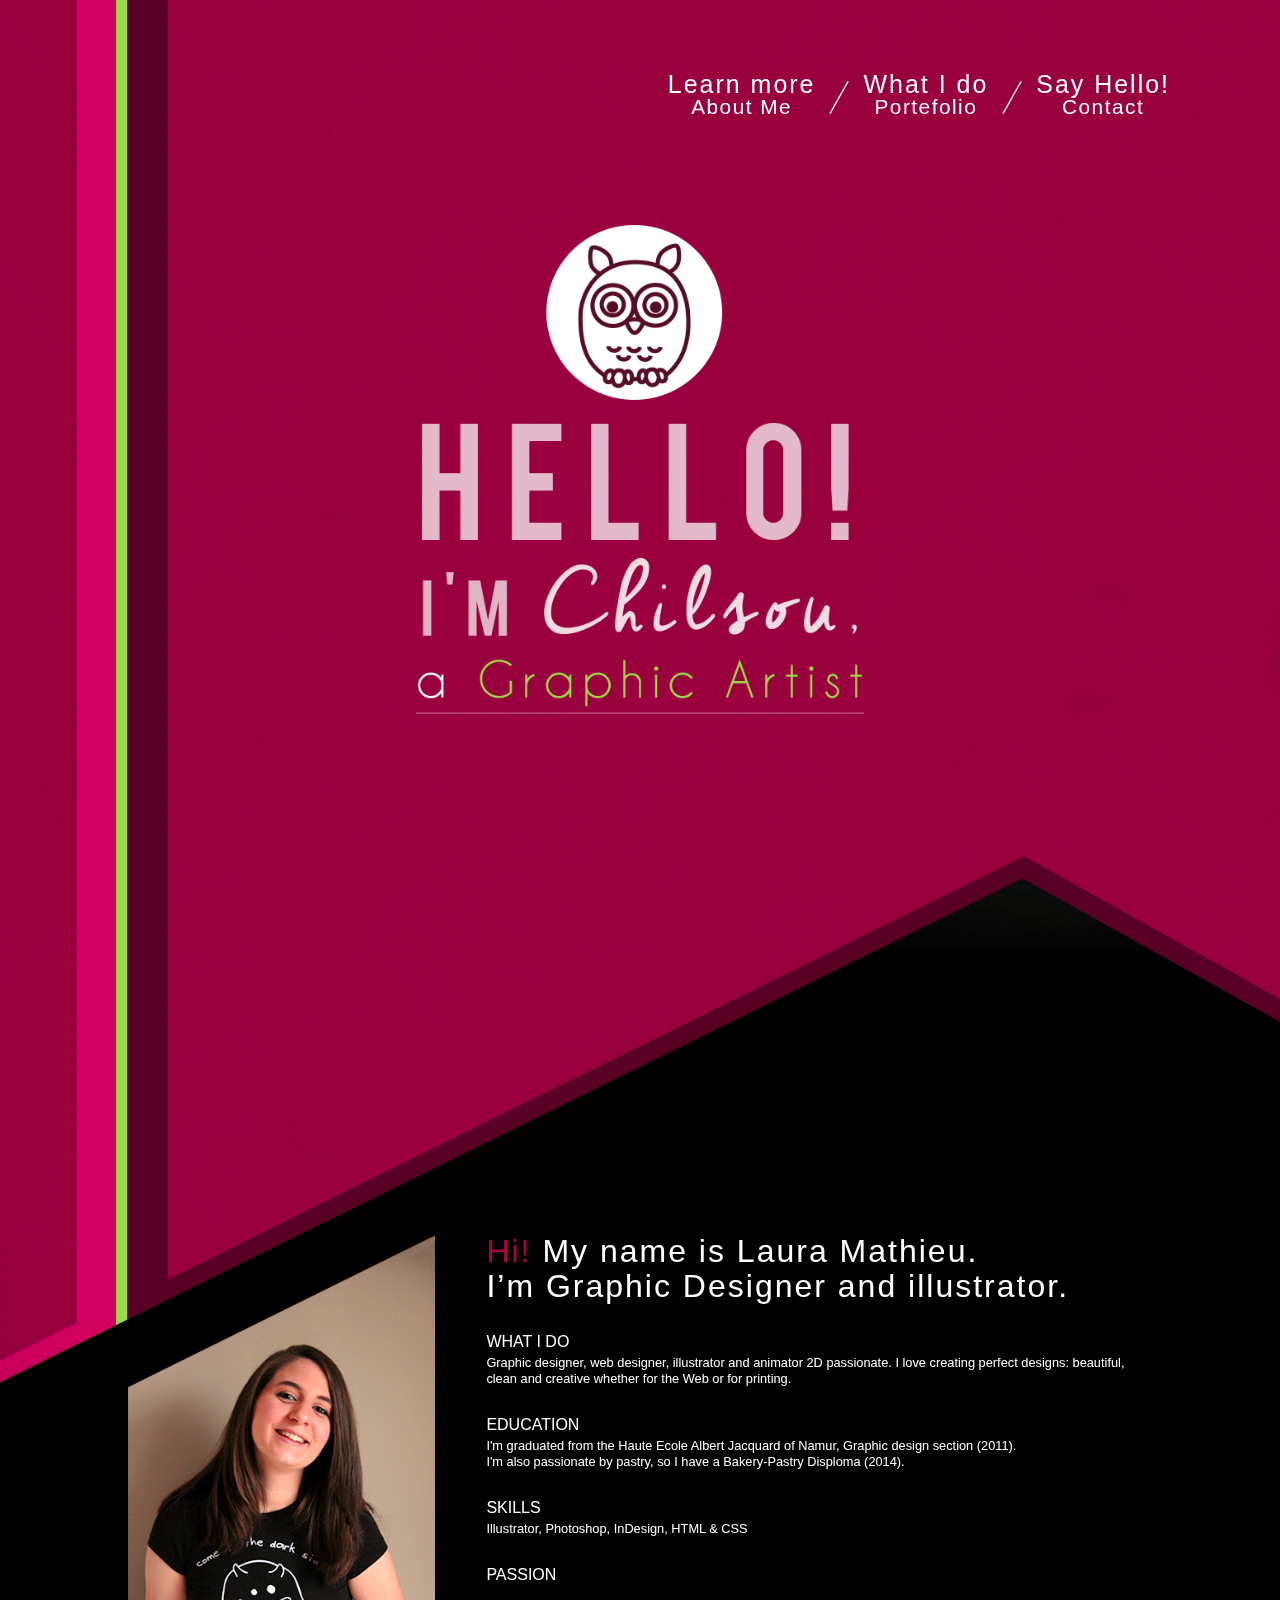
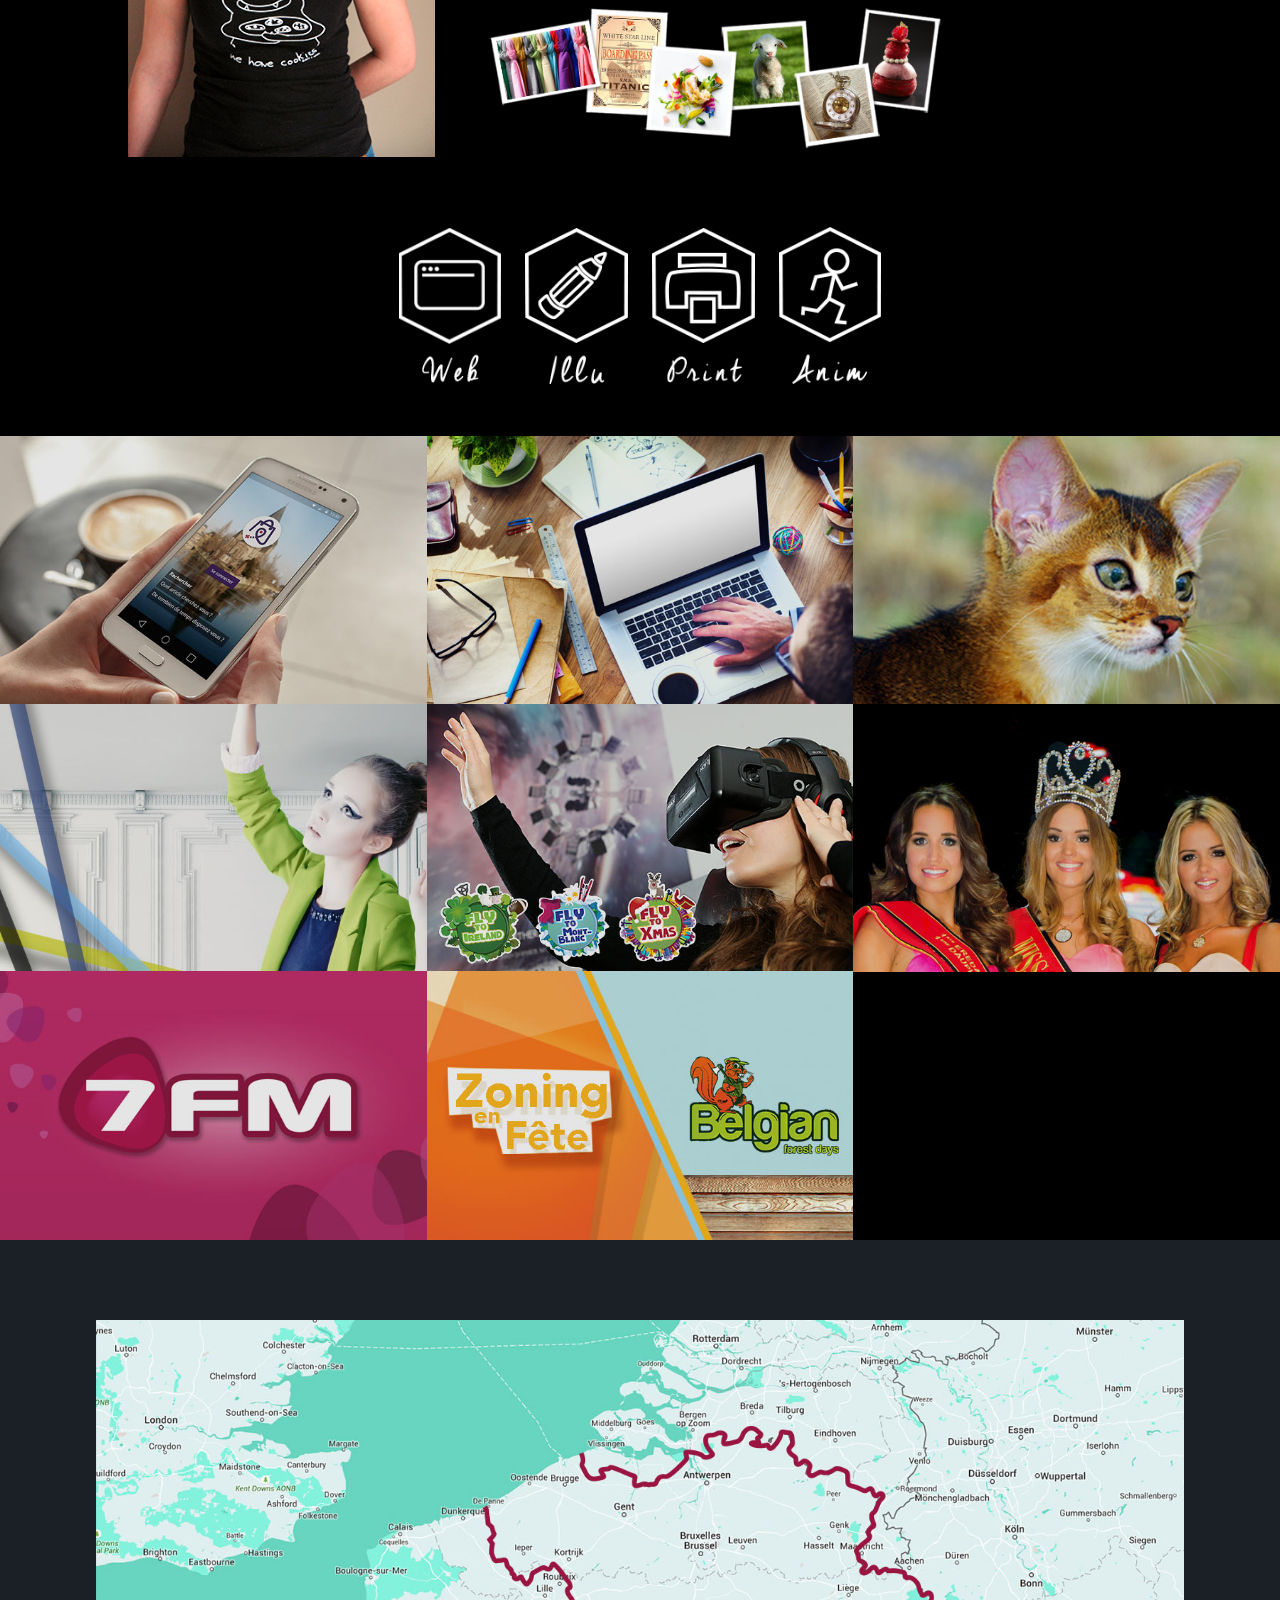
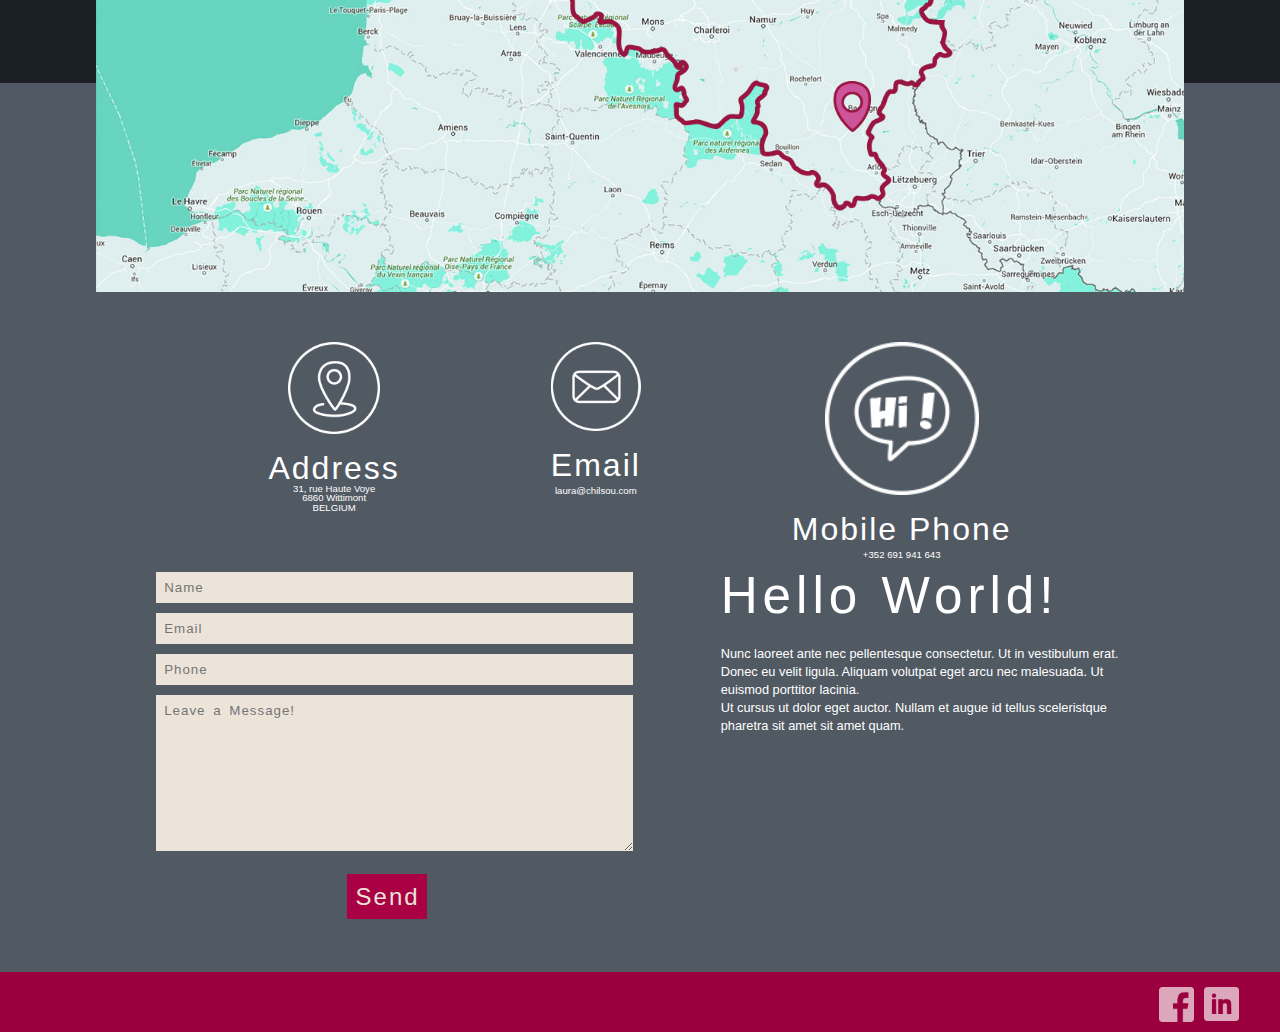
<file: index.html>
<!DOCTYPE html>
<html>
<head>
	<meta charset= "utf-8"/>
  <link rel="normalize" type="text/css" href="normalize.css">
  <link rel="stylesheet" type="text/css" href="chilsou.css">
  <script type="text/javascript" src="http://ajax.googleapis.com/ajax/libs/jquery/1.7.1/jquery.min.js"></script>

	<title>Chilsou Portefolio _ Webdesign, illustration &amp; animation</title>
</head>


<body>

<div id="wrap">
<div id="main" class="clearfix">
<header>
         

         <div id="menu">
           <nav>
             <ul>
                 <li class="main-menu"><a href="#about-me"><span>Learn more</span><br/>About Me</a></li>
                 <img src="img/navline.png" class="nav-line">
                 <li class="main-menu"><a href="#portefolio"><span>What I do</span><br/>Portefolio</a></li>
                 <img src="img/navline.png" class="nav-line">
                 <li class="main-menu"><a href="#contact"><span>Say Hello!</span><br/>Contact</a></li>
             </ul>
           </nav>
         </div>

         <div id="homecenter">
            <img src="img/homepagecenter.png" alt="" id="logochilsou">
         </div>

         <div>
            <img src="img/background.png" alt="Background Picture" id="background-index">
         </div>

         <div>
            <img src="img/aboutme.png" id="aboutme-background" alt="background description Laura Mathieu">
         </div>



</header>

     <div class="clear"></div> 







                                        <!-- ABOUT ME -->


    <section id="about-me">
         
        
         
         <div id="personnal-description">
                

                <div id="contain-description">

                   <div>
                          <img src="img/laura.png" alt="Laura Mathieu" id="personnal-picture">
                   </div> 
                   
                   <div id="description">
                         <h2><span>Hi!</span> My name is Laura Mathieu.<br/>
                             I’m Graphic Designer and illustrator.</h2>

                         <h3>WHAT I DO</h3>
                         <p>Graphic designer, web designer, illustrator and animator 2D passionate.
                         I love creating perfect designs: beautiful, clean and creative whether for the Web or for printing.</p>


                         <h3>EDUCATION</h3> 
                         <p>I'm graduated from the Haute Ecole Albert Jacquard of Namur, Graphic design section (2011).<br/>
                         I'm also passionate by pastry, so I have a Bakery-Pastry Disploma (2014).</p>


                         <h3>SKILLS</h3>
                         <p>Illustrator, Photoshop, InDesign, HTML & CSS </p>

                         <div class="none">
                             <h3>PASSION</h3>
                             <img src="img/passion.png" alt="Passions" id="passion">
                         </div>
                   </div>

                </div>
         </div>
    </section>

     <div class="clear"></div> 



                                        <!-- PORTEFOLIO -->

    <section id="portefolio">

                <div id="picto-presentation">
                    <a href="#picto-presentation"><img src="img/web.png" alt="Picto Web" class="picto-portefolio"></a>
                    <a href="#picto-presentation"><img src="img/illustration.png" alt="Picto Web" class="picto-portefolio"></a>
                    <a href="#picto-presentation"><img src="img/print.png" alt="Picto Web" class="picto-portefolio"></a>
                    <a href="#picto-presentation"><img src="img/animation.png" alt="Picto Web" class="picto-portefolio"></a>
                </div>


     <div class="clear"></div>

            <section id="box-portefolio">
                <a href="emptio.html" class="box">
                    <div class="boxinner">
                        <div class="box-black-filter"></div>
                        <img src="img/emptio.jpg">
                        <div class="titlebox">
                            <p>Emptio</p>
                            <p class="box-date">2015</p>
                            <img src="img/boxweb.png" alt="Print picto" class="titlebox-picto">
                        </div>
                    </div>
                </a> 

                <a href="doapps.html" class="box">
                    <div class="boxinner">
                        <img src="img/doapps.jpg">
                        <div class="titlebox">
                            <p>Do apps</p>
                            <p class="box-date">2015</p>
                            <img src="img/boxwebprint.png" alt="Web picto" class="titlebox-2picto">
                        </div>
                    </div>
                </a>

                <a href="olipide.html" class="box">
                    <div class="boxinner">
                        <img src="img/olipide.jpg">
                        <div class="titlebox">
                            <p>Joyaux d'Olipide</p>
                            <p class="box-date">2014</p>
                            <img src="img/boxweb.png" alt="Print picto" class="titlebox-picto">
                        </div>
                    </div>
                </a>

                <a href="catalogueplg.html" class="box">
                    <div class="boxinner">
                        <img src="img/plg.jpg">
                        <div class="titlebox">
                            <p>Catalogue PLG</p>
                            <p class="box-date">2014</p>
                            <img src="img/boxprint.png" alt="Print picto" class="titlebox-picto">
                        </div>
                    </div>
                </a>

                <a href="flyto.html" class="box">
                    <div class="boxinner">
                        <img src="img/oculus.jpg">
                        <div class="titlebox">
                            <p>Fly to ...</p>
                            <p class="box-date">2014</p>
                            <img src="img/boxilluprint.png" alt="Web picto" class="titlebox-picto">
                        </div>
                    </div>
                </a>

                <a href="miss.html" class="box">
                    <div class="boxinner">
                        <img src="img/miss.jpg">
                        <div class="titlebox">
                            <p>Catalogue Miss 2015</p>
                            <p class="box-date">2014</p>
                            <img src="img/boxprint.png" alt="Print picto" class="titlebox-picto">
                        </div>
                    </div>
                </a>

                 <a href="7fm.html" class="box">
                    <div class="boxinner">
                        <img src="img/7fm.jpg">
                        <div class="titlebox">
                            <p>7FM</p>
                            <p class="box-date">2014</p>
                            <img src="img/boxprint.png" alt="Web picto" class="titlebox-picto">
                        </div>
                    </div>
                </a>

                <a href="zoning.html" class="box">
                    <div class="boxinner">
                        <img src="img/zoning.jpg">
                        <div class="titlebox">
                            <p>Forest Days &amp; Zoning</p>
                            <p class="box-date">2014</p>
                            <img src="img/boxilluprint.png" alt="Print picto" class="titlebox-picto">
                        </div>
                    </div>
                </a>

            
            </section>


        
     <div class="clear"></div>     
            
    </section>

             <div class="clear"></div> 









                                        <!-- CONTACT -->

    <section id="contact">


                <div id="map">
                   <a href="https://www.google.be/maps/place/Rue+Haute+Voye+31,+6860+L%C3%A9glise/@49.8125921,5.5265388,15z/data=!4m2!3m1!1s0x47ea9eb09aff30ad:0x6d62c058e80dcdc5?hl=fr" target="_blank"><img src="img/map.jpg" alt="Map Chilsou situation" id="map-img"><img src="img/map2.jpg" alt="Map Chilsou situation" id="map-img-max-width700"></a>
                </div> 


                <section id="coordinates">
                  <div class="coordinates">
                    <img src="img/place.png" alt="Picto Place" class="picto-coordinates">
                    <div class="contain-coordinates">
                          <h3>Address</h3>
                          <p>31, rue Haute Voye<br/>
                          6860 Wittimont<br/>
                          <strong>belgium</strong></p>
                    </div>
                  </div>

                  <div class="coordinates">
                    <img src="img/mail.png" alt="Picto Mail" class="picto-coordinates">
                    <div class="contain-coordinates">
                           <h3>Email</h3>
                           <a href="mailto:laura@chilsou.com">laura@chilsou.com</a>
                    </div>
                  </div>

                  <div class="coordinates">
                    <img src="img/phone.png" alt="Picto Phone" class="picto-coordinates">
                    <div class="contain-coordinates">
                           <h3>Mobile Phone</h3>
                           <a href="tel:00352691941643">+352 691 941 643</a>
                    </div>
                  </div>
                </section>


                 <div class="clear"></div> 


                <section id="contact-form">

                    <div>

                        <article>
                            <h2>Hello World!</h2>
                                <p>Nunc laoreet ante nec pellentesque consectetur. Ut in vestibulum erat. 
                                Donec eu velit ligula. Aliquam volutpat eget arcu nec malesuada. Ut euismod porttitor lacinia.</p>
        
                                <p>Ut cursus ut dolor eget auctor. Nullam et augue id tellus sceleristque pharetra sit amet sit amet quam.</p>
                       </article>

                       <form method="post" action="traitement.php" >
    
                            <p class="formulaire">
                              <label for="name">name</label>
                              <input type="text" name="name" class="form" placeholder="Name" required/>
                            </p>
    
                            <p class="formulaire">
                              <label for="email">email</label>
                              <input type="email" name="email" class="form" placeholder="Email" required/>
                            </p>
    
                            <p class="formulaire">
                              <label for="phone">phone</label>
                              <input type="tel" name="phone" class="form" placeholder="Phone"/>
                            </p>
    
                            <p class="formulaire">
                              <label for="comment">comment</label>
                              <textarea name="comment" class="form" placeholder="Leave a Message!" required></textarea>
                            </p>
    
                            <p><button type="submit" value="Send" id="contact-form-button">Send</button></p>
    
                       </form>
                    

                     

                    </div>
                </section>
    </section>


 <div class="clear"></div> 
            
<footer id="footer">

                <div id="footer-informations">
          
                    <div class="footer-contact-informations">
                       <a href="https://www.facebook.com/laura.mathieu"><img src="img/facebook.png" alt="Facebook" class="social-network"></a>
                    </div>

                    <div class="footer-contact-informations">
                       <a href="https://www.linkedin.com/profile/view?id=89743102"><img src="img/linkedin.png" alt="Linkedin" class="social-network"></a> 
                    </div>
                </div>
</footer>

<script type="text/javascript">
$(function() {
  $('a[href*=#]:not([href=#])').click(function() {
    if (location.pathname.replace(/^\//,'') == this.pathname.replace(/^\//,'') && location.hostname == this.hostname) {
      var target = $(this.hash);
      target = target.length ? target : $('[name=' + this.hash.slice(1) +']');
      if (target.length) {
        $('html,body').animate({
          scrollTop: target.offset().top
        }, 1000);
        return false;
      }
    }
  });
});
</script>


</div>
</div>
<script>
  (function(i,s,o,g,r,a,m){i['GoogleAnalyticsObject']=r;i[r]=i[r]||function(){
  (i[r].q=i[r].q||[]).push(arguments)},i[r].l=1*new Date();a=s.createElement(o),
  m=s.getElementsByTagName(o)[0];a.async=1;a.src=g;m.parentNode.insertBefore(a,m)
  })(window,document,'script','//www.google-analytics.com/analytics.js','ga');

  ga('create', 'UA-63941152-1', 'auto');
  ga('send', 'pageview');

</script>

</body>
</html>
</file>
<file: chilsou.css>
/* http://meyerweb.com/eric/tools/css/reset/ 
   v2.0 | 20110126
   License: none (public domain)
*/

html, body, div, span, applet, object, iframe,
h1, h2, h3, h4, h5, h6, p, blockquote, pre,
a, abbr, acronym, address, big, cite, code,
del, dfn, em, img, ins, kbd, q, s, samp,
small, strike, strong, sub, sup, tt, var,
b, u, i, center,
dl, dt, dd, ol, ul, li,
fieldset, form, label, legend,
table, caption, tbody, tfoot, thead, tr, th, td,
article, aside, canvas, details, embed, 
figure, figcaption, footer, header, hgroup, 
menu, nav, output, ruby, section, summary,
time, mark, audio, video {
	margin: 0;
	padding: 0;
	border: 0;
	font-size: 100%;
	font: inherit;
	vertical-align: baseline;
}
/* HTML5 display-role reset for older browsers */
article, aside, details, figcaption, figure, 
footer, header, hgroup, menu, nav, section {
	display: block;
}
body {
	line-height: 1;
}

blockquote, q {
	quotes: none;
}
blockquote:before, blockquote:after,
q:before, q:after {
	content: '';
	content: none;
}
table {
	border-collapse: collapse;
	border-spacing: 0;
}


@font-face {
    font-family: 'bebasregular';
    src: url('BEBAS___-webfont.eot');
    src: url('BEBAS___-webfont.eot?#iefix') format('embedded-opentype'),
         url('BEBAS___-webfont.woff') format('woff'),
         url('BEBAS___-webfont.ttf') format('truetype'),
         url('BEBAS___-webfont.svg#bebasregular') format('svg');
    font-weight: normal;
    font-style: normal;
}

@font-face {
    font-family: 'jenna_sueregular';
    src: url('jennasue-webfont.eot');
    src: url('jennasue-webfont.eot?#iefix') format('embedded-opentype'),
         url('jennasue-webfont.woff2') format('woff2'),
         url('jennasue-webfont.woff') format('woff'),
         url('jennasue-webfont.ttf') format('truetype'),
         url('jennasue-webfont.svg#jenna_sueregular') format('svg');
    font-weight: normal;
    font-style: normal;

}


@font-face {
    font-family: 'cheddar_jackregular';
    src: url('cheddar_jack-webfont.eot');
    src: url('cheddar_jack-webfont.eot?#iefix') format('embedded-opentype'),
         url('cheddar_jack-webfont.woff2') format('woff2'),
         url('cheddar_jack-webfont.woff') format('woff'),
         url('cheddar_jack-webfont.ttf') format('truetype'),
         url('cheddar_jack-webfont.svg#cheddar_jackregular') format('svg');
    font-weight: normal;
    font-style: normal;

}


.wrap 
{
    margin-right: 0 auto;
    overflow: hidden;
}

.clear
{
	clear: both;
}

body
{
	background-color: black;
}

#aboutme-background
{
	position: fixed;
	top: 0;
	width: 100%;
}

strong
{
	text-transform: uppercase;
}





#background-index
{
	width: 100%;
	position: relative;
	z-index: 2;
}

#menu
{
	position: absolute;
	z-index: 4;
	right: 0;
	margin-right: 100px;
	margin-top: 8vh;
}

#menu a 
{
	color: white;
	text-decoration: none;
	font-size: 1.3em;
	font-family: bebas, Verdana, Arial, sans-serif;
	letter-spacing: 1.5px;
	cursor: pointer;
}

#menu span 
{
    font-family: jennasue, Verdana, Arial, sans-serif;
    letter-spacing: 2px;
    font-size: 1.2em;
}

#menu li 
{
	display: inline-block;
	height: 50px;
	right: 0;
	margin: 0 10px;
	text-align: center;
}

#logochilsou
{
	position: absolute;
	z-index: 3;
	margin: 0 auto;
	width: 35vw;
	left: 0;
	right: 0;
	margin: 25vh auto 0;
}

@media screen and (max-width: 1000px)
{
	#menu
	{
		margin-right: 80px;
		margin-top: 6vh;
	}

	#menu a 
	{
		font-size: 1em;
	}

}

@media screen and (max-width: 750px)
{
	#menu
	{
		margin-right: 40px;
		margin-top: 5vh;
	}

	#menu a 
	{
		font-size: 0.8em;
	}
}

@media screen and (max-width: 550px)
{
	#menu span 
	{
		display: none;
	}

	#menu
	{
		margin-right: 30px;
		margin-top: 0vh;
	}

	#menu li 
	{
		margin: 0 5px;
	}

	.nav-line
	{
		display: none;
	}
}

@media screen and (max-width: 950px) and (min-height: 900px)
{
	#logochilsou
	{
		margin: 20vh auto 0;
	}
}

@media screen and (max-width: 750px) and (min-height: 500px)
{
	#logochilsou
	{
		margin: 15vh auto 0;
	}
}

@media screen and (max-width: 550px) and (min-height: 800px)
{
	#logochilsou
	{
		margin: 10vh auto 0;
	}
}

/************************************ABOUT ME*************************************/

#personnal-picture
{
	width: 30%;
	float: left;
	margin: 0 5% 2% 0;
	max-width: 350px;
}

#personnal-description
{
	color: white;
	font-family: Verdana, Arial, sans-serif;
}

#personnal-description h2
{
	font-family: bebas, Verdana, Arial, sans-serif;
	font-size: 2.5em;
	letter-spacing: 2px;
	margin-bottom: 30px;
	line-height: 45px;
}

#personnal-description h2 span
{
	color: #aa0044;
}

#personnal-description h3
{
	margin-bottom: 5px;
	font-size: 1em;
}

#personnal-description p 
{
	margin-bottom: 30px;
	font-size: 0.8em;
	line-height: 16px;
}

#contain-description 
{
	position: relative;
	z-index: 2;
	width: 80%;
	margin: 0 auto;
	margin-top: -170px;
	left: 0;
	right: 0;
}

#passion
{
	display: block;
	margin-top: 20px;
}

@media screen and (max-width: 1580px)
{
	#personnal-description h2
	{
		font-size: 2.3em;
		line-height: 40px;
	}
}

@media screen and (max-width: 1430px)
{
	#passion
	{
		width: 45%;
	}

	#personnal-description h2
	{
		font-size: 2em;
		line-height: 35px;
	}
}

@media screen and (max-width: 1240px)
{
	.none
	{
		display: none;
	}

	#personnal-description h2
	{
		font-size: 1.7em;
		line-height: 30px;
	}
}

@media screen and (max-width: 1100px)
{
	#contain-description
	{
		margin-top: -140px;
	}

	#personnal-description h2
	{
		font-size: 1.5em;
	}
}

@media screen and (max-width: 940px)
{
	#contain-description
	{
		margin-top: -100px;
	}

	#personnal-description h2
	{
		font-size: 1.2em;
		line-height: 22px;
	}

	#personnal-description h3
	{
		font-size: 0.8em
	}

	#personnal-description p 
	{
		font-size: 0.7em;
		line-height: 17px;
	}
}

@media screen and (max-width: 710px)
{
	#contain-description
	{
		margin-top: -80px;
	}
}

@media screen and (max-width: 630px)
{
	#personnal-description h2
	{
		font-size: 1em;
		line-height: 18px;
	}
}

@media screen and (max-width: 550px)
{
	#contain-description
	{
		margin-top: -60px;
	}
}


/************************************PORTEFOLIO*************************************/

#picto-presentation
{
    text-align: center;
    position: relative;
    z-index: 9;
    margin: 50px 0;
}

.picto-portefolio
{
	width: 8%;
	margin: 0 0.8%;
	cursor: default;
}

@media screen and (max-width: 900px)
{
	.picto-portefolio
	{
		width: 9%;
	}
}

@media screen and (max-width: 750px)
{
	.picto-portefolio
	{
		width: 10%;
	}
}

@media screen and (max-width: 600px)
{
	.picto-portefolio
	{
		width: 11%;
	}
}

@media screen and (max-width: 450px)
{
	.picto-portefolio
	{
		width: 12%;
	}
}

@media screen and (max-width: 570px)
{
	#picto-presentation
	{
		margin-bottom: 30px;
	}
}

#portefolio
{
	width: 100%;
}

.box 
{
	float: left;
	position: relative;
	width: 25%;
	padding-bottom: 16%;
	margin-top: -1px;
	overflow: hidden;
}

.boxinner
{
	position: absolute;
	overflow: hidden;
}

.boxinner img
{
	width: 100%;
	transition: 0.5s;
}

.box-date
{
	font-family: jennasue, Verdana, Arial, sans-serif;
	font-size: 1.4em;
	margin-top: 20px;
}

.box .boxinner .titlebox img
{
	display: block;
	width: 130px;
	opacity: 1;
	left: 0;
	right: 0;
	margin: 0 auto;
	margin-top: 20px;
}

.boxinner .titlebox
{
	display: none;
	color: white;
	font-family: bebas, Verdana, Arial, sans-serif;
	font-size: 2.2em;
	line-height: 24px;
	letter-spacing: 2px;
	word-spacing: 4px;
	top: 0;
	left: 0;
	right: 0;
	height: 100%;
	background-color: rgba(0,0,0,0.8);
	padding-top: 40px;
	text-align: center;
}

@media screen and (max-width: 1050px)
{
	.boxinner .titlebox
	{
		padding-top: 20px;
	}
}

.box .boxinner:hover .titlebox
{
	display: block;
	position: absolute;
	cursor: pointer;
}

.boxinner:hover img
{
	width: 110%;
}

@media screen and (max-width: 1300px)
{
	.box 
	{
		width: 33.33%;
		padding-bottom: 21%;
	}
}

@media screen and (max-width: 950px)
{
	.box 
	{
		width: 50%;
		padding-bottom: 32%;
	}

	.boxinner .titlebox
	{
		padding-top: 80px;
	}
}

@media screen and (max-width: 900px)
{
	.boxinner .titlebox
	{
		padding-top: 60px;
	}
}

@media screen and (max-width: 850px)
{
	.boxinner .titlebox
	{
		padding-top: 50px;
	}
}

@media screen and (max-width: 780px)
{
	.boxinner .titlebox
	{
		padding-top: 40px;
	}
}

@media screen and (max-width: 720px)
{
	.boxinner .titlebox
	{
		padding-top: 25px;
	}
}

@media screen and (max-width: 680px)
{
	.boxinner .titlebox
	{
		padding-top: 15px;
	}
}

@media screen and (max-width: 630px)
{
	.boxinner .titlebox
	{
	    font-size: 1.8em;
	    line-height: 18px;
	}

	.boxinner .titlebox
	{
		padding-top: 25px;
	}
}

@media screen and (max-width: 590px)
{
	.boxinner .titlebox
	{
		padding-top: 15px;
	}
}

@media screen and (max-width: 570px)
{
	.box 
	{
		width: 100%;
		padding-bottom: 30%;
	}

	.boxinner .titlebox
	{
		padding-top: 20px;
		font-size: 2.4em;
		line-height: 24px;
	}

    .box-date
    {
    	display: none;
    }

    .boxinner img 
    {
    	transform: translateY(-25%);
    }

    .titlebox img
    {
    	padding-top: 20px;
    }
   
}

@media screen and (max-width: 500px)
{
	.box .boxinner .titlebox img
	{
		width: 100px;
		padding-top: 10px;
	}

	.boxinner .titlebox
	{
		font-size: 2em;
	}
}

@media screen and (max-width: 450px)
{
	.boxinner .titlebox
	{
		padding-top: 15px;
		font-size: 2em;
	}
}

/************************************CONTACT*************************************/

#contact 
{
	background-color: #515963;
	position: relative;
}

#map 
{
	background: url("img/backmap2.jpg") repeat-x;
}

@media screen and (max-width: 1000px)
{
	#map 
	{
		background: url("img/backmap.jpg") repeat-x;
	}
}

#map-img
{
	width: 85%;
	position: relative;
	margin-bottom: -3px;
	margin-top: 80px;
	margin-left: 7.5%;
}

#map-img-max-width700
{
	width: 85%;
	display: none;
	position: relative;
	padding-top: 80px;
	margin-left: 7.5%;
}

@media screen and (max-width: 600px)
{
	#map-img-max-width700
	{
		display: block;
	}

	#map-img
	{
		display: none;
	}
}

#coordinates
{
	margin: 0 auto;
	text-align: center;
	background-color: #515963;
	height: 280px;
    position: relative;
    margin-top: -3px;
}

.picto-coordinates
{
	width: 70%;
	margin-bottom: 15px;
}

.coordinates 
{
	display: inline-block;
	vertical-align: top;
	margin: 50px 5% 0 5%;
}

.coordinates p, a 
{
    color: white;
    text-decoration: none;
    font-family: Verdana, Arial, sans-serif;
    font-size: 0.6em;
}

.coordinates h3 
{
	font-family: jennasue, Verdana, Arial, sans-serif;
	font-size: 2em;
	color: white;
	letter-spacing: 2px;
}

@media screen and (max-width: 560px)
{
	.coordinates
	{
		margin: 50px 1% 0 1%;
	}

	.picto-coordinates
	{
		width: 50%;
	}

	#coordinates
	{
		height: 250px;
	}
}

@media screen and (max-width: 430px)
{

	.coordinates
	{
		width: 255px;
		margin: 15px 0;
	}

	.picto-coordinates
	{
		width: 100px;
		float: left;
		display: inline-block;
		margin-right: 30px;
	}

	.coordinates:first-child
	{
		margin-top: 50px;
	}

	#coordinates
	{
		height: 500px;
	}

    .contain-coordinates
    {
    	text-align: left;
    	margin-top: 15px;
    }
}

#contact-form
{
	background-color: #515963;
	height: 400px;
	color: white;
	font-family: Verdana, Arial, sans-serif;
	width: 100%;
	margin: 0 auto;
    position: relative;
}

#contact-form h2
{
	font-family: jennasue, Verdana, Arial, sans-serif;
	font-size: 4em;
	letter-spacing: 5px;
	margin: 15px 0 40px 0;
}

#contact-form form 
{
	float: left;
	text-align: center;
	width: 40%;
	margin-left: 8%;
}

#contact-form .formulaire input, textarea 
{
	background-color: #ece4d9;
	font-family: bebas, Verdana, Arial, sans-serif;
	word-spacing: 3px;
	letter-spacing: 1px;
	height: 15px;
	padding: 8px 8px;
	margin-bottom: 10px;
}

#contact-form .formulaire textarea
{
	height: 140px;
}

.form 
{
    border: none;
    width: 100%;
}

#contact-form-button
{
	background-color: #aa0044;
	color: #ece4d9;
	border: none;
	height: 45px;
	width: 80px;
	font-family: bebas, Verdana, Arial, sans-serif;
	letter-spacing: 2px;
	font-size: 1.5em;
	text-align: center;
	margin: 10px 0;
	border: #aa0044 solid;
	transition: 0.5s;
}

#contact-form-button:hover
{
	border: #aa0044 solid;
	color: white;
	background-color: transparent;
}

#contact-form form label
{
    display: none;
}

#contact-form article
{
	width: 35%;
	font-size: 0.8em;
	color: white;
	float: right;
	background-color: #515963; 
	margin-right: 8%;
	line-height: 18px;
}

@media screen and (min-width: 1200px)
{
	#contact-form
	{
		width: 90%;
	}	
}

@media screen and (min-width: 1400px)
{
	#contact-form
	{
		width: 75%;
	}	
}

@media screen and (max-width: 750px)
{
	#contact-form
	{
		height: 650px;
	}

	#contact-form article
	{
		float: none;
		width: 80%;
		margin: 0 auto;
		margin-bottom: 50px;
		border: transparent solid;
	}

	#contact-form form 
	{
		float: none;
        width: 80%;
        margin: 0 auto;
	}

    #contact-form h2
    {
    	border-bottom: #aa0044 solid 5px;
    	padding-bottom: 20px;
    }
}


/************************************FOOTER*************************************/

#footer
{
	background-color: #9a003e;
	height: 60px;
	position: relative;
}

#footer-informations
{
	padding-top: 15px;
	position: absolute;
	right: 3%;
}

.social-network
{
	width: 35px;
	margin: 0 3px;
}

.footer-contact-informations
{
	display: inline-block;
	vertical-align: top;
}
</file>
